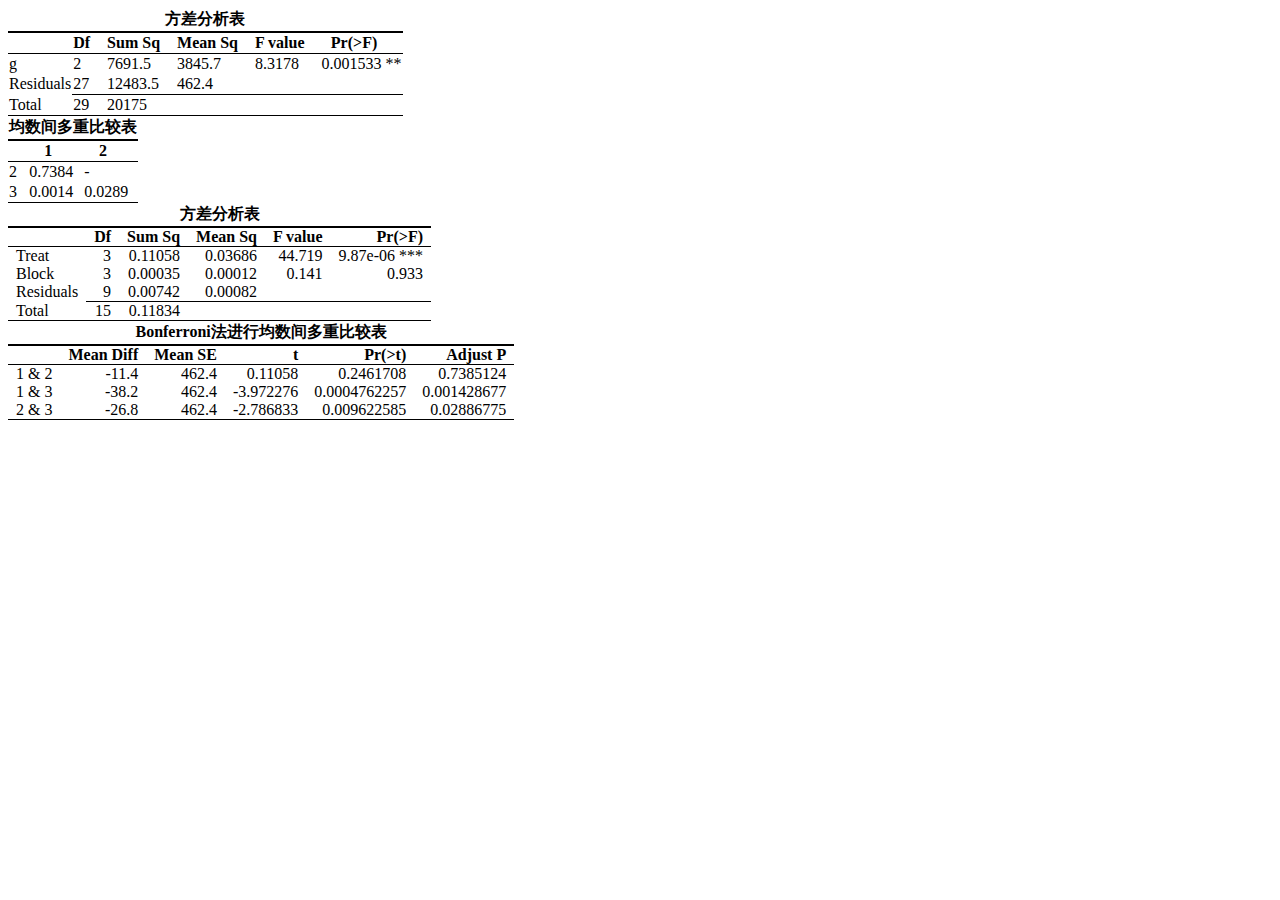
<file: 课件&作业/5作业-方差分析/try.html>
<!DOCTYPE html>
<html lang="en">
  <head>
    <meta charset="UTF-8" />
    <meta http-equiv="X-UA-Compatible" content="IE=edge" />
    <meta name="viewport" content="width=device-width, initial-scale=1.0" />
    <title>Document</title>
  </head>
  <body>
    <table style="border-collapse: collapse; border-bottom: 1px solid black; border-top: none">
      <thead>
        <tr>
          <th colspan="6" style="border-bottom: 2px solid black">方差分析表</th>
        </tr>
      </thead>
      <tr style="border-bottom: 1px solid black">
        <th style="padding-right: 1rem"></th>
        <th style="padding-right: 1rem">Df</th>
        <th style="padding-right: 1rem">Sum Sq</th>
        <th style="padding-right: 1rem">Mean Sq</th>
        <th style="padding-right: 1rem">F value</th>
        <th style="padding-right: 1rem">Pr(>F)</th>
      </tr>
      <tr>
        <td>g</td>
        <td>2</td>
        <td>7691.5</td>
        <td>3845.7</td>
        <td>8.3178</td>
        <td>0.001533 **</td>
      </tr>
      <tr>
        <td>Residuals</td>
        <td>27</td>
        <td>12483.5</td>
        <td>462.4</td>
        <td></td>
        <td></td>
      </tr>
      <tr>
        <td>Total</td>
        <td style="border-top: 1px solid black">29</td>
        <td style="border-top: 1px solid black">20175</td>
        <td style="border-top: 1px solid black"></td>
        <td style="border-top: 1px solid black"></td>
        <td style="border-top: 1px solid black"></td>
      </tr>
    </table>
    <table style="border-collapse: collapse; border-bottom: 1px solid black; border-top: none">
      <thead>
        <tr>
          <th colspan="6" style="border-bottom: 2px solid black">均数间多重比较表</th>
        </tr>
      </thead>
      <tr style="border-bottom: 1px solid black">
        <th style="padding-right: 1rem"></th>
        <th style="padding-right: 1rem">1</th>
        <th style="padding-right: 1rem">2</th>
      </tr>
      <tr>
        <td>2</td>
        <td>0.7384</td>
        <td>-</td>
      </tr>
      <tr>
        <td>3</td>
        <td>0.0014</td>
        <td>0.0289</td>
      </tr>
    </table>

    <table style="border-collapse: collapse; border-bottom: 1px solid black; border-top: none">
      <thead>
        <tr>
          <th colspan="6" style="border-bottom: 2px solid black">方差分析表</th>
        </tr>
      </thead>
      <tr style="border-bottom: 1px solid black">
        <th style="padding: 0 0.5rem 0; text-align: right"></th>
        <th style="padding: 0 0.5rem 0; text-align: right">Df</th>
        <th style="padding: 0 0.5rem 0; text-align: right">Sum Sq</th>
        <th style="padding: 0 0.5rem 0; text-align: right">Mean Sq</th>
        <th style="padding: 0 0.5rem 0; text-align: right">F value</th>
        <th style="padding: 0 0.5rem 0; text-align: right">Pr(>F)</th>
      </tr>
      <tr>
        <td style="padding: 0 0.5rem 0; text-align: left">Treat</td>
        <td style="padding: 0 0.5rem 0; text-align: right">3</td>
        <td style="padding: 0 0.5rem 0; text-align: right">0.11058</td>
        <td style="padding: 0 0.5rem 0; text-align: right">0.03686</td>
        <td style="padding: 0 0.5rem 0; text-align: right">44.719</td>
        <td style="padding: 0 0.5rem 0; text-align: right">9.87e-06 ***</td>
      </tr>
      <tr>
        <td style="padding: 0 0.5rem 0; text-align: left">Block</td>
        <td style="padding: 0 0.5rem 0; text-align: right">3</td>
        <td style="padding: 0 0.5rem 0; text-align: right">0.00035</td>
        <td style="padding: 0 0.5rem 0; text-align: right">0.00012</td>
        <td style="padding: 0 0.5rem 0; text-align: right">0.141</td>
        <td style="padding: 0 0.5rem 0; text-align: right">0.933</td>
      </tr>
      <tr>
        <td style="padding: 0 0.5rem 0; text-align: left">Residuals</td>
        <td style="padding: 0 0.5rem 0; text-align: right">9</td>
        <td style="padding: 0 0.5rem 0; text-align: right">0.00742</td>
        <td style="padding: 0 0.5rem 0; text-align: right">0.00082</td>
        <td style="padding: 0 0.5rem 0; text-align: right"></td>
        <td style="padding: 0 0.5rem 0; text-align: right"></td>
      </tr>
      <tr>
        <td style="padding: 0 0.5rem 0; text-align: left">Total</td>
        <td style="border-top: 1px solid black; padding: 0 0.5rem 0; text-align: right">15</td>
        <td style="border-top: 1px solid black; padding: 0 0.5rem 0; text-align: right">0.11834</td>
        <td style="border-top: 1px solid black; padding: 0 0.5rem 0; text-align: right"></td>
        <td style="border-top: 1px solid black; padding: 0 0.5rem 0; text-align: right"></td>
        <td style="border-top: 1px solid black; padding: 0 0.5rem 0; text-align: right"></td>
      </tr>
    </table>
    <table style="border-collapse: collapse; border-bottom: 1px solid black; border-top: none">
      <thead>
        <tr>
          <th colspan="6" style="border-bottom: 2px solid black">Bonferroni法进行均数间多重比较表</th>
        </tr>
      </thead>
      <tr style="border-bottom: 1px solid black">
        <th style="padding: 0 0.5rem 0; text-align: right"></th>
        <th style="padding: 0 0.5rem 0; text-align: right">Mean Diff</th>
        <th style="padding: 0 0.5rem 0; text-align: right">Mean SE</th>
        <th style="padding: 0 0.5rem 0; text-align: right">t</th>
        <th style="padding: 0 0.5rem 0; text-align: right">Pr(>t)</th>
        <th style="padding: 0 0.5rem 0; text-align: right">Adjust P</th>
      </tr>
      <tr>
        <td style="padding: 0 0.5rem 0; text-align: left">1 & 2</td>
        <td style="padding: 0 0.5rem 0; text-align: right">-11.4</td>
        <td style="padding: 0 0.5rem 0; text-align: right">462.4</td>
        <td style="padding: 0 0.5rem 0; text-align: right">0.11058</td>
        <td style="padding: 0 0.5rem 0; text-align: right">0.2461708</td>
        <td style="padding: 0 0.5rem 0; text-align: right">0.7385124</td>
      </tr>
      <tr>
        <td style="padding: 0 0.5rem 0; text-align: left">1 & 3</td>
        <td style="padding: 0 0.5rem 0; text-align: right">-38.2</td>
        <td style="padding: 0 0.5rem 0; text-align: right">462.4</td>
        <td style="padding: 0 0.5rem 0; text-align: right">-3.972276</td>
        <td style="padding: 0 0.5rem 0; text-align: right">0.0004762257</td>
        <td style="padding: 0 0.5rem 0; text-align: right">0.001428677</td>
      </tr>
      <tr>
        <td style="padding: 0 0.5rem 0; text-align: left">2 & 3</td>
        <td style="padding: 0 0.5rem 0; text-align: right">-26.8</td>
        <td style="padding: 0 0.5rem 0; text-align: right">462.4</td>
        <td style="padding: 0 0.5rem 0; text-align: right">-2.786833</td>
        <td style="padding: 0 0.5rem 0; text-align: right">0.009622585</td>
        <td style="padding: 0 0.5rem 0; text-align: right">0.02886775</td>
      </tr>
    </table>
  </body>
</html>
</file>
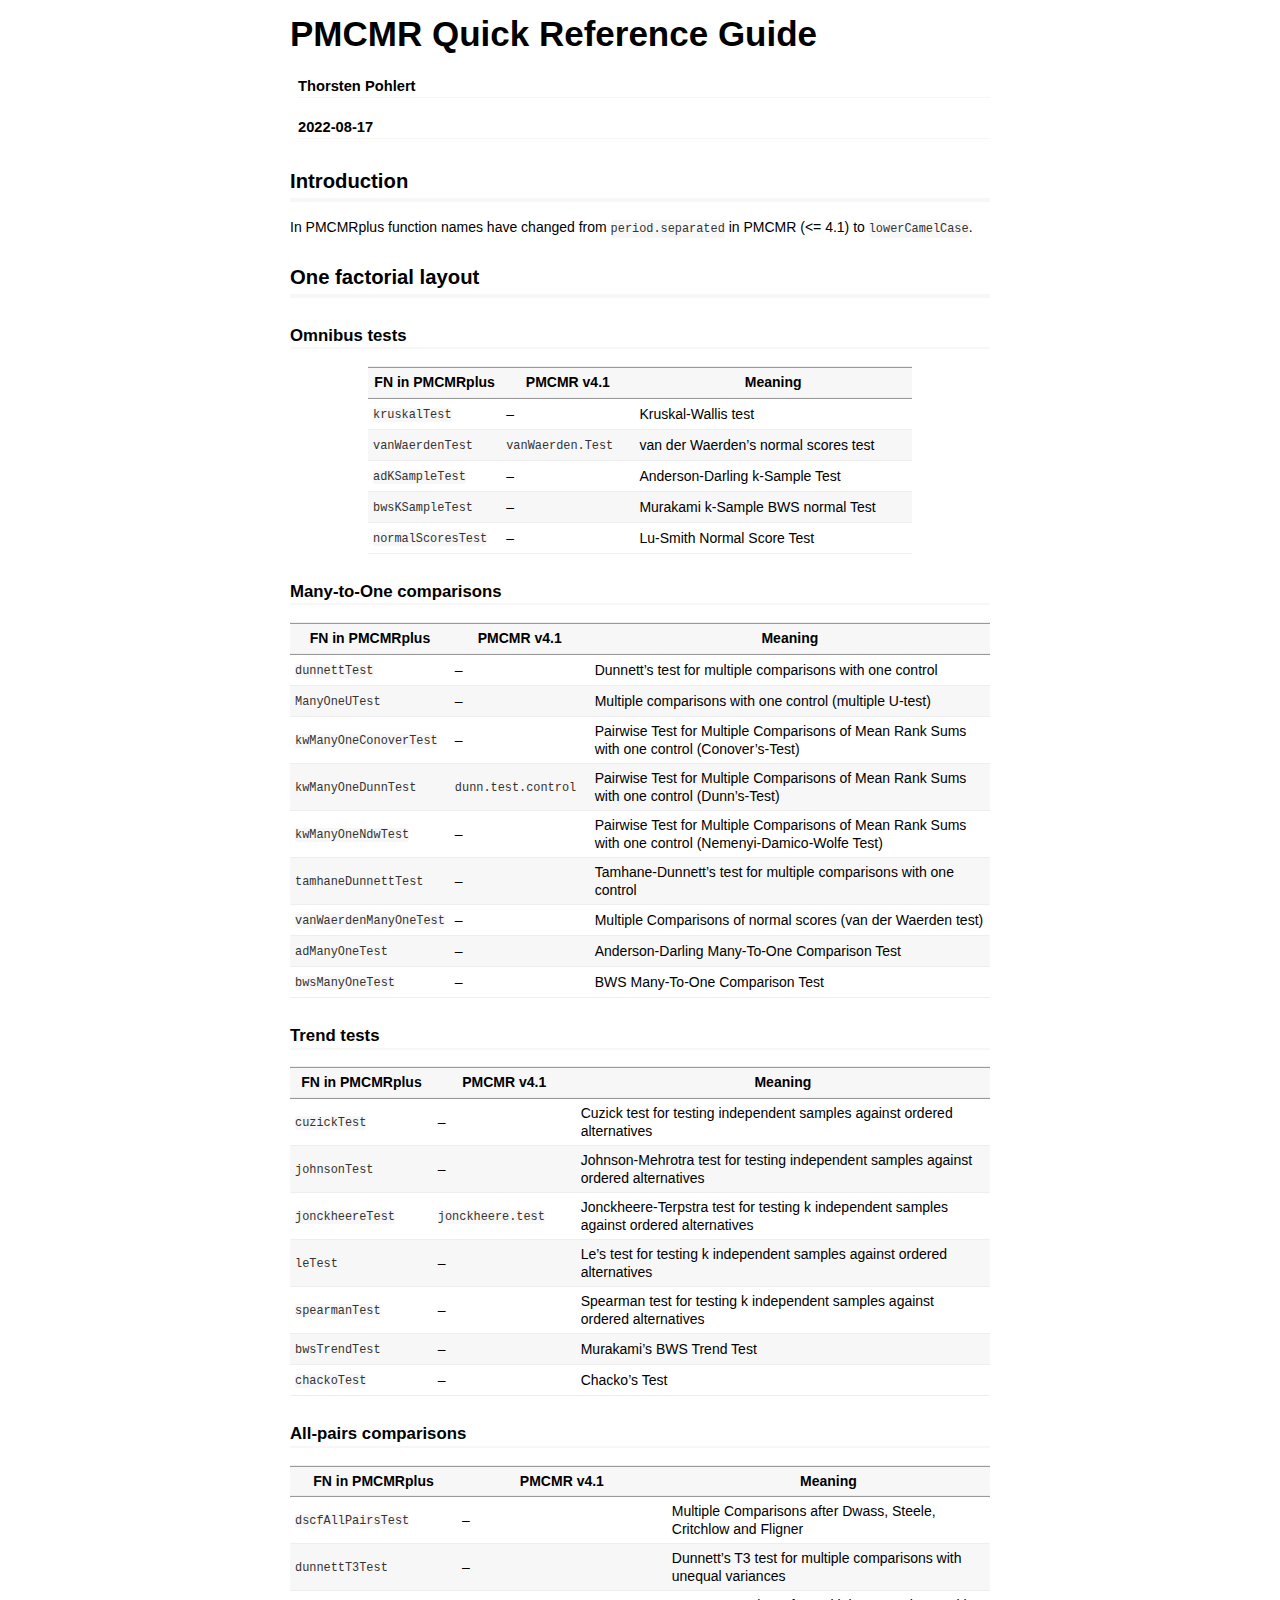
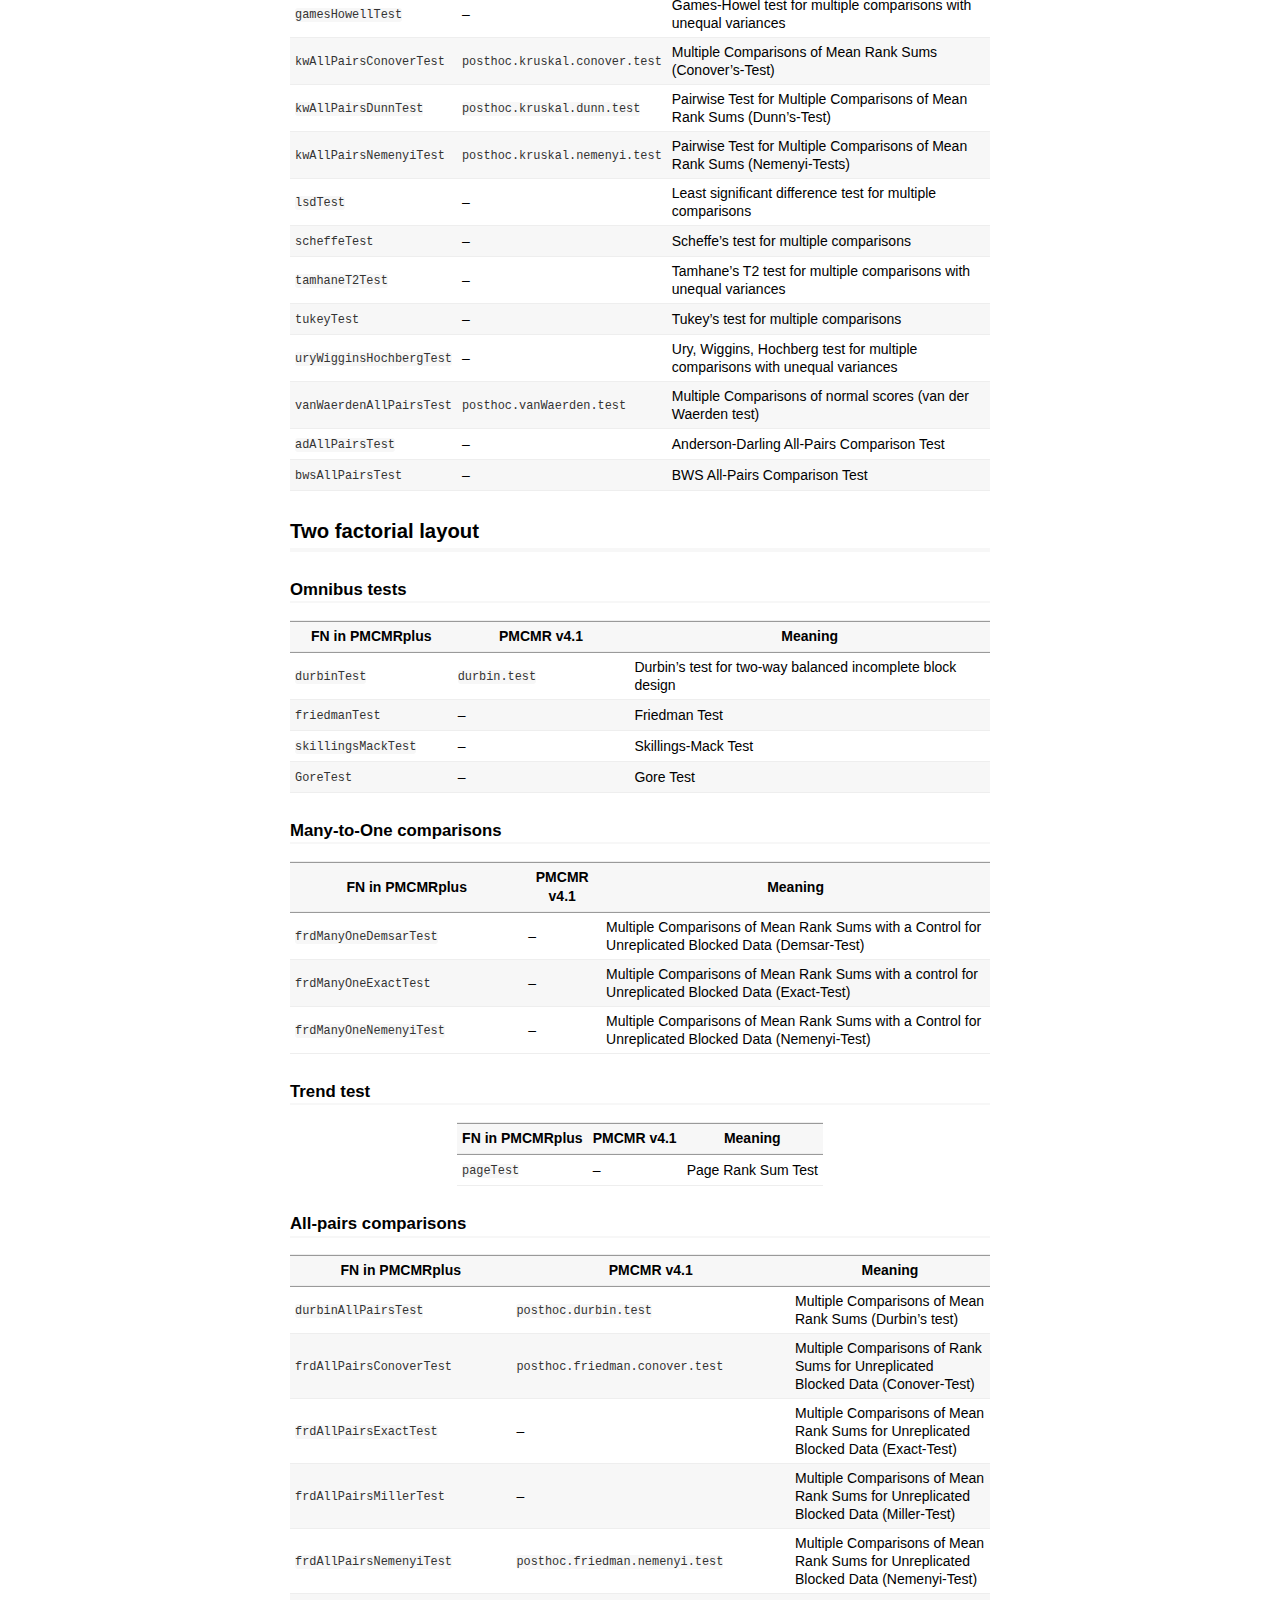
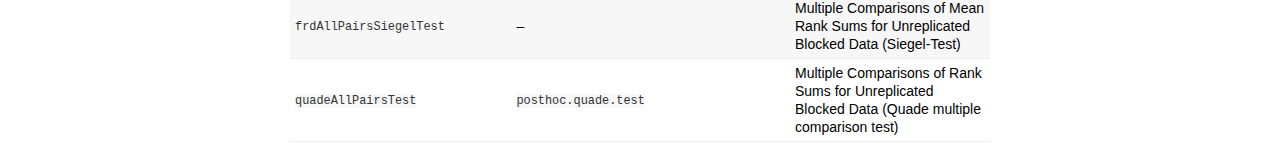
<file: 课件&作业/6实习-秩和检验/代码/PMCMRplus/doc/QuickReferenceGuide.html>
<!DOCTYPE html>

<html>

<head>

<meta charset="utf-8" />
<meta name="generator" content="pandoc" />
<meta http-equiv="X-UA-Compatible" content="IE=EDGE" />

<meta name="viewport" content="width=device-width, initial-scale=1" />

<meta name="author" content="Thorsten Pohlert" />

<meta name="date" content="2022-08-17" />

<title>PMCMR Quick Reference Guide</title>

<script>// Pandoc 2.9 adds attributes on both header and div. We remove the former (to
// be compatible with the behavior of Pandoc < 2.8).
document.addEventListener('DOMContentLoaded', function(e) {
  var hs = document.querySelectorAll("div.section[class*='level'] > :first-child");
  var i, h, a;
  for (i = 0; i < hs.length; i++) {
    h = hs[i];
    if (!/^h[1-6]$/i.test(h.tagName)) continue;  // it should be a header h1-h6
    a = h.attributes;
    while (a.length > 0) h.removeAttribute(a[0].name);
  }
});
</script>

<style type="text/css">
  code{white-space: pre-wrap;}
  span.smallcaps{font-variant: small-caps;}
  span.underline{text-decoration: underline;}
  div.column{display: inline-block; vertical-align: top; width: 50%;}
  div.hanging-indent{margin-left: 1.5em; text-indent: -1.5em;}
  ul.task-list{list-style: none;}
    </style>







<style type="text/css">body {
background-color: #fff;
margin: 1em auto;
max-width: 700px;
overflow: visible;
padding-left: 2em;
padding-right: 2em;
font-family: "Open Sans", "Helvetica Neue", Helvetica, Arial, sans-serif;
font-size: 14px;
line-height: 1.35;
}
#TOC {
clear: both;
margin: 0 0 10px 10px;
padding: 4px;
width: 400px;
border: 1px solid #CCCCCC;
border-radius: 5px;
background-color: #f6f6f6;
font-size: 13px;
line-height: 1.3;
}
#TOC .toctitle {
font-weight: bold;
font-size: 15px;
margin-left: 5px;
}
#TOC ul {
padding-left: 40px;
margin-left: -1.5em;
margin-top: 5px;
margin-bottom: 5px;
}
#TOC ul ul {
margin-left: -2em;
}
#TOC li {
line-height: 16px;
}
table {
margin: 1em auto;
border-width: 1px;
border-color: #DDDDDD;
border-style: outset;
border-collapse: collapse;
}
table th {
border-width: 2px;
padding: 5px;
border-style: inset;
}
table td {
border-width: 1px;
border-style: inset;
line-height: 18px;
padding: 5px 5px;
}
table, table th, table td {
border-left-style: none;
border-right-style: none;
}
table thead, table tr.even {
background-color: #f7f7f7;
}
p {
margin: 0.5em 0;
}
blockquote {
background-color: #f6f6f6;
padding: 0.25em 0.75em;
}
hr {
border-style: solid;
border: none;
border-top: 1px solid #777;
margin: 28px 0;
}
dl {
margin-left: 0;
}
dl dd {
margin-bottom: 13px;
margin-left: 13px;
}
dl dt {
font-weight: bold;
}
ul {
margin-top: 0;
}
ul li {
list-style: circle outside;
}
ul ul {
margin-bottom: 0;
}
pre, code {
background-color: #f7f7f7;
border-radius: 3px;
color: #333;
white-space: pre-wrap; 
}
pre {
border-radius: 3px;
margin: 5px 0px 10px 0px;
padding: 10px;
}
pre:not([class]) {
background-color: #f7f7f7;
}
code {
font-family: Consolas, Monaco, 'Courier New', monospace;
font-size: 85%;
}
p > code, li > code {
padding: 2px 0px;
}
div.figure {
text-align: center;
}
img {
background-color: #FFFFFF;
padding: 2px;
border: 1px solid #DDDDDD;
border-radius: 3px;
border: 1px solid #CCCCCC;
margin: 0 5px;
}
h1 {
margin-top: 0;
font-size: 35px;
line-height: 40px;
}
h2 {
border-bottom: 4px solid #f7f7f7;
padding-top: 10px;
padding-bottom: 2px;
font-size: 145%;
}
h3 {
border-bottom: 2px solid #f7f7f7;
padding-top: 10px;
font-size: 120%;
}
h4 {
border-bottom: 1px solid #f7f7f7;
margin-left: 8px;
font-size: 105%;
}
h5, h6 {
border-bottom: 1px solid #ccc;
font-size: 105%;
}
a {
color: #0033dd;
text-decoration: none;
}
a:hover {
color: #6666ff; }
a:visited {
color: #800080; }
a:visited:hover {
color: #BB00BB; }
a[href^="http:"] {
text-decoration: underline; }
a[href^="https:"] {
text-decoration: underline; }

code > span.kw { color: #555; font-weight: bold; } 
code > span.dt { color: #902000; } 
code > span.dv { color: #40a070; } 
code > span.bn { color: #d14; } 
code > span.fl { color: #d14; } 
code > span.ch { color: #d14; } 
code > span.st { color: #d14; } 
code > span.co { color: #888888; font-style: italic; } 
code > span.ot { color: #007020; } 
code > span.al { color: #ff0000; font-weight: bold; } 
code > span.fu { color: #900; font-weight: bold; } 
code > span.er { color: #a61717; background-color: #e3d2d2; } 
</style>




</head>

<body>




<h1 class="title toc-ignore">PMCMR Quick Reference Guide</h1>
<h4 class="author">Thorsten Pohlert</h4>
<h4 class="date">2022-08-17</h4>



<div id="introduction" class="section level2">
<h2>Introduction</h2>
<p>In PMCMRplus function names have changed from
<code>period.separated</code> in PMCMR (&lt;= 4.1) to
<code>lowerCamelCase</code>.</p>
</div>
<div id="one-factorial-layout" class="section level2">
<h2>One factorial layout</h2>
<div id="omnibus-tests" class="section level3">
<h3>Omnibus tests</h3>
<table>
<colgroup>
<col width="24%" />
<col width="24%" />
<col width="50%" />
</colgroup>
<thead>
<tr class="header">
<th>FN in PMCMRplus</th>
<th>PMCMR v4.1</th>
<th>Meaning</th>
</tr>
</thead>
<tbody>
<tr class="odd">
<td><code>kruskalTest</code></td>
<td>–</td>
<td>Kruskal-Wallis test</td>
</tr>
<tr class="even">
<td><code>vanWaerdenTest</code></td>
<td><code>vanWaerden.Test</code></td>
<td>van der Waerden’s normal scores test</td>
</tr>
<tr class="odd">
<td><code>adKSampleTest</code></td>
<td>–</td>
<td>Anderson-Darling k-Sample Test</td>
</tr>
<tr class="even">
<td><code>bwsKSampleTest</code></td>
<td>–</td>
<td>Murakami k-Sample BWS normal Test</td>
</tr>
<tr class="odd">
<td><code>normalScoresTest</code></td>
<td>–</td>
<td>Lu-Smith Normal Score Test</td>
</tr>
</tbody>
</table>
</div>
<div id="many-to-one-comparisons" class="section level3">
<h3>Many-to-One comparisons</h3>
<table>
<colgroup>
<col width="20%" />
<col width="20%" />
<col width="58%" />
</colgroup>
<thead>
<tr class="header">
<th>FN in PMCMRplus</th>
<th>PMCMR v4.1</th>
<th>Meaning</th>
</tr>
</thead>
<tbody>
<tr class="odd">
<td><code>dunnettTest</code></td>
<td>–</td>
<td>Dunnett’s test for multiple comparisons with one control</td>
</tr>
<tr class="even">
<td><code>ManyOneUTest</code></td>
<td>–</td>
<td>Multiple comparisons with one control (multiple U-test)</td>
</tr>
<tr class="odd">
<td><code>kwManyOneConoverTest</code></td>
<td>–</td>
<td>Pairwise Test for Multiple Comparisons of Mean Rank Sums with one
control (Conover’s-Test)</td>
</tr>
<tr class="even">
<td><code>kwManyOneDunnTest</code></td>
<td><code>dunn.test.control</code></td>
<td>Pairwise Test for Multiple Comparisons of Mean Rank Sums with one
control (Dunn’s-Test)</td>
</tr>
<tr class="odd">
<td><code>kwManyOneNdwTest</code></td>
<td>–</td>
<td>Pairwise Test for Multiple Comparisons of Mean Rank Sums with one
control (Nemenyi-Damico-Wolfe Test)</td>
</tr>
<tr class="even">
<td><code>tamhaneDunnettTest</code></td>
<td>–</td>
<td>Tamhane-Dunnett’s test for multiple comparisons with one
control</td>
</tr>
<tr class="odd">
<td><code>vanWaerdenManyOneTest</code></td>
<td>–</td>
<td>Multiple Comparisons of normal scores (van der Waerden test)</td>
</tr>
<tr class="even">
<td><code>adManyOneTest</code></td>
<td>–</td>
<td>Anderson-Darling Many-To-One Comparison Test</td>
</tr>
<tr class="odd">
<td><code>bwsManyOneTest</code></td>
<td>–</td>
<td>BWS Many-To-One Comparison Test</td>
</tr>
</tbody>
</table>
</div>
<div id="trend-tests" class="section level3">
<h3>Trend tests</h3>
<table>
<colgroup>
<col width="20%" />
<col width="20%" />
<col width="58%" />
</colgroup>
<thead>
<tr class="header">
<th>FN in PMCMRplus</th>
<th>PMCMR v4.1</th>
<th>Meaning</th>
</tr>
</thead>
<tbody>
<tr class="odd">
<td><code>cuzickTest</code></td>
<td>–</td>
<td>Cuzick test for testing independent samples against ordered
alternatives</td>
</tr>
<tr class="even">
<td><code>johnsonTest</code></td>
<td>–</td>
<td>Johnson-Mehrotra test for testing independent samples against
ordered alternatives</td>
</tr>
<tr class="odd">
<td><code>jonckheereTest</code></td>
<td><code>jonckheere.test</code></td>
<td>Jonckheere-Terpstra test for testing k independent samples against
ordered alternatives</td>
</tr>
<tr class="even">
<td><code>leTest</code></td>
<td>–</td>
<td>Le’s test for testing k independent samples against ordered
alternatives</td>
</tr>
<tr class="odd">
<td><code>spearmanTest</code></td>
<td>–</td>
<td>Spearman test for testing k independent samples against ordered
alternatives</td>
</tr>
<tr class="even">
<td><code>bwsTrendTest</code></td>
<td>–</td>
<td>Murakami’s BWS Trend Test</td>
</tr>
<tr class="odd">
<td><code>chackoTest</code></td>
<td>–</td>
<td>Chacko’s Test</td>
</tr>
</tbody>
</table>
</div>
<div id="all-pairs-comparisons" class="section level3">
<h3>All-pairs comparisons</h3>
<table>
<colgroup>
<col width="21%" />
<col width="27%" />
<col width="51%" />
</colgroup>
<thead>
<tr class="header">
<th>FN in PMCMRplus</th>
<th>PMCMR v4.1</th>
<th>Meaning</th>
</tr>
</thead>
<tbody>
<tr class="odd">
<td><code>dscfAllPairsTest</code></td>
<td>–</td>
<td>Multiple Comparisons after Dwass, Steele, Critchlow and Fligner</td>
</tr>
<tr class="even">
<td><code>dunnettT3Test</code></td>
<td>–</td>
<td>Dunnett’s T3 test for multiple comparisons with unequal
variances</td>
</tr>
<tr class="odd">
<td><code>gamesHowellTest</code></td>
<td>–</td>
<td>Games-Howel test for multiple comparisons with unequal
variances</td>
</tr>
<tr class="even">
<td><code>kwAllPairsConoverTest</code></td>
<td><code>posthoc.kruskal.conover.test</code></td>
<td>Multiple Comparisons of Mean Rank Sums (Conover’s-Test)</td>
</tr>
<tr class="odd">
<td><code>kwAllPairsDunnTest</code></td>
<td><code>posthoc.kruskal.dunn.test</code></td>
<td>Pairwise Test for Multiple Comparisons of Mean Rank Sums
(Dunn’s-Test)</td>
</tr>
<tr class="even">
<td><code>kwAllPairsNemenyiTest</code></td>
<td><code>posthoc.kruskal.nemenyi.test</code></td>
<td>Pairwise Test for Multiple Comparisons of Mean Rank Sums
(Nemenyi-Tests)</td>
</tr>
<tr class="odd">
<td><code>lsdTest</code></td>
<td>–</td>
<td>Least significant difference test for multiple comparisons</td>
</tr>
<tr class="even">
<td><code>scheffeTest</code></td>
<td>–</td>
<td>Scheffe’s test for multiple comparisons</td>
</tr>
<tr class="odd">
<td><code>tamhaneT2Test</code></td>
<td>–</td>
<td>Tamhane’s T2 test for multiple comparisons with unequal
variances</td>
</tr>
<tr class="even">
<td><code>tukeyTest</code></td>
<td>–</td>
<td>Tukey’s test for multiple comparisons</td>
</tr>
<tr class="odd">
<td><code>uryWigginsHochbergTest</code></td>
<td>–</td>
<td>Ury, Wiggins, Hochberg test for multiple comparisons with unequal
variances</td>
</tr>
<tr class="even">
<td><code>vanWaerdenAllPairsTest</code></td>
<td><code>posthoc.vanWaerden.test</code></td>
<td>Multiple Comparisons of normal scores (van der Waerden test)</td>
</tr>
<tr class="odd">
<td><code>adAllPairsTest</code></td>
<td>–</td>
<td>Anderson-Darling All-Pairs Comparison Test</td>
</tr>
<tr class="even">
<td><code>bwsAllPairsTest</code></td>
<td>–</td>
<td>BWS All-Pairs Comparison Test</td>
</tr>
</tbody>
</table>
</div>
</div>
<div id="two-factorial-layout" class="section level2">
<h2>Two factorial layout</h2>
<div id="omnibus-tests-1" class="section level3">
<h3>Omnibus tests</h3>
<table>
<colgroup>
<col width="23%" />
<col width="25%" />
<col width="51%" />
</colgroup>
<thead>
<tr class="header">
<th>FN in PMCMRplus</th>
<th>PMCMR v4.1</th>
<th>Meaning</th>
</tr>
</thead>
<tbody>
<tr class="odd">
<td><code>durbinTest</code></td>
<td><code>durbin.test</code></td>
<td>Durbin’s test for two-way balanced incomplete block design</td>
</tr>
<tr class="even">
<td><code>friedmanTest</code></td>
<td>–</td>
<td>Friedman Test</td>
</tr>
<tr class="odd">
<td><code>skillingsMackTest</code></td>
<td>–</td>
<td>Skillings-Mack Test</td>
</tr>
<tr class="even">
<td><code>GoreTest</code></td>
<td>–</td>
<td>Gore Test</td>
</tr>
</tbody>
</table>
</div>
<div id="many-to-one-comparisons-1" class="section level3">
<h3>Many-to-One comparisons</h3>
<table>
<colgroup>
<col width="33%" />
<col width="11%" />
<col width="55%" />
</colgroup>
<thead>
<tr class="header">
<th>FN in PMCMRplus</th>
<th>PMCMR v4.1</th>
<th>Meaning</th>
</tr>
</thead>
<tbody>
<tr class="odd">
<td><code>frdManyOneDemsarTest</code></td>
<td>–</td>
<td>Multiple Comparisons of Mean Rank Sums with a Control for
Unreplicated Blocked Data (Demsar-Test)</td>
</tr>
<tr class="even">
<td><code>frdManyOneExactTest</code></td>
<td>–</td>
<td>Multiple Comparisons of Mean Rank Sums with a control for
Unreplicated Blocked Data (Exact-Test)</td>
</tr>
<tr class="odd">
<td><code>frdManyOneNemenyiTest</code></td>
<td>–</td>
<td>Multiple Comparisons of Mean Rank Sums with a Control for
Unreplicated Blocked Data (Nemenyi-Test)</td>
</tr>
</tbody>
</table>
</div>
<div id="trend-test" class="section level3">
<h3>Trend test</h3>
<table>
<thead>
<tr class="header">
<th>FN in PMCMRplus</th>
<th>PMCMR v4.1</th>
<th>Meaning</th>
</tr>
</thead>
<tbody>
<tr class="odd">
<td><code>pageTest</code></td>
<td>–</td>
<td>Page Rank Sum Test</td>
</tr>
</tbody>
</table>
</div>
<div id="all-pairs-comparisons-1" class="section level3">
<h3>All-pairs comparisons</h3>
<table>
<colgroup>
<col width="31%" />
<col width="39%" />
<col width="28%" />
</colgroup>
<thead>
<tr class="header">
<th>FN in PMCMRplus</th>
<th>PMCMR v4.1</th>
<th>Meaning</th>
</tr>
</thead>
<tbody>
<tr class="odd">
<td><code>durbinAllPairsTest</code></td>
<td><code>posthoc.durbin.test</code></td>
<td>Multiple Comparisons of Mean Rank Sums (Durbin’s test)</td>
</tr>
<tr class="even">
<td><code>frdAllPairsConoverTest</code></td>
<td><code>posthoc.friedman.conover.test</code></td>
<td>Multiple Comparisons of Rank Sums for Unreplicated Blocked Data
(Conover-Test)</td>
</tr>
<tr class="odd">
<td><code>frdAllPairsExactTest</code></td>
<td>–</td>
<td>Multiple Comparisons of Mean Rank Sums for Unreplicated Blocked Data
(Exact-Test)</td>
</tr>
<tr class="even">
<td><code>frdAllPairsMillerTest</code></td>
<td>–</td>
<td>Multiple Comparisons of Mean Rank Sums for Unreplicated Blocked Data
(Miller-Test)</td>
</tr>
<tr class="odd">
<td><code>frdAllPairsNemenyiTest</code></td>
<td><code>posthoc.friedman.nemenyi.test</code></td>
<td>Multiple Comparisons of Mean Rank Sums for Unreplicated Blocked Data
(Nemenyi-Test)</td>
</tr>
<tr class="even">
<td><code>frdAllPairsSiegelTest</code></td>
<td>–</td>
<td>Multiple Comparisons of Mean Rank Sums for Unreplicated Blocked Data
(Siegel-Test)</td>
</tr>
<tr class="odd">
<td><code>quadeAllPairsTest</code></td>
<td><code>posthoc.quade.test</code></td>
<td>Multiple Comparisons of Rank Sums for Unreplicated Blocked Data
(Quade multiple comparison test)</td>
</tr>
</tbody>
</table>
</div>
</div>



<!-- code folding -->


<!-- dynamically load mathjax for compatibility with self-contained -->
<script>
  (function () {
    var script = document.createElement("script");
    script.type = "text/javascript";
    script.src  = "https://mathjax.rstudio.com/latest/MathJax.js?config=TeX-AMS-MML_HTMLorMML";
    document.getElementsByTagName("head")[0].appendChild(script);
  })();
</script>

</body>
</html>
</file>
